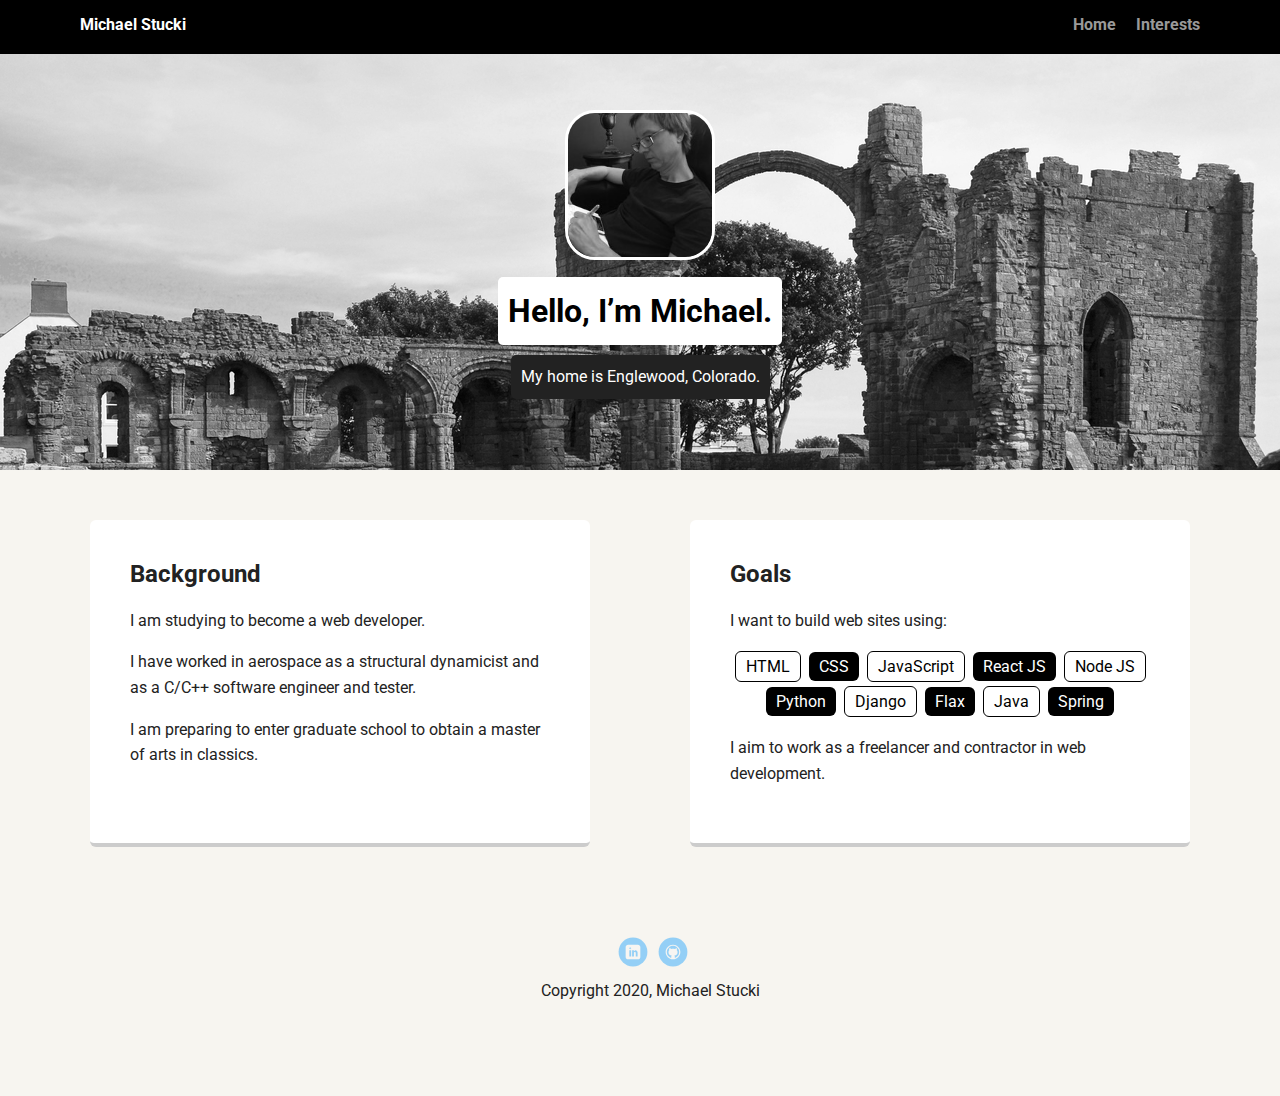
<file: index.html>
<!DOCTYPE html>
<html lang="en">
  <head>
    <meta charset="utf-8">
    <title>Michael Stucki's Profile</title>
    <meta name="viewport" content="width=device-width, initial-scale=1.0">
    <link rel="stylesheet" href="styles.css">
    <link href="https://fonts.googleapis.com/css?family=Muli%7CRoboto:400,300,500,700,900" rel="stylesheet">
  </head>
  <body>
    <!-- Navigation -->
    
    <nav>
        <ul class="nav">
          <li class="name">Michael Stucki</li>
          <li><a href="index.html">Home</a></li>
          <li><a href="interests.html">Interests</a></li>
        </ul>
    </nav>

    <!-- Personal photos & top-level intro -->

    <header>
      <img src="images/me-grey.jpg" alt="Photo of Michael Stucki" class="profile-image">
      <h1 class="tag">Hello, I’m Michael.</h1>
      <p class="tag location">My home is Englewood, Colorado.</p>
    </header>

    <!-- Background & goals -->

    <main class="flex">
      <article>
        <h2>Background</h2>
        <p>I am studying to become a web developer.</p>
        <p>I have worked in aerospace as a structural dynamicist and as a C/C++ software engineer and tester.</p>
        <p>I am preparing to enter graduate school to obtain a master of arts in classics.</p>
      </article> 

      <article>
        <h2>Goals</h2>
        <p>I want to build web sites using:</p>
        <ul class="skills">
          <li>HTML</li>
          <li>CSS</li>
          <li>JavaScript</li>
          <li>React JS</li>
          <li>Node JS</li>
          <li>Python</li>
          <li>Django</li>
          <li>Flax</li>
          <li>Java</li>
          <li>Spring</li>
        </ul>
        <p>I aim to work as a freelancer and contractor in web development.</p>
      </article> 
    </main>

    <!-- Social media links -->
    
    <footer>
      <ul>
        <li><a href="https://www.linkedin.com/in/michael-stucki-98b961157/" class="social linkedin">LinkedIn</a></li>
        <li><a href="https://github.com/michaelstucki" class="social github">Github</a></li>
      </ul>
      <p class="copyright">Copyright 2020, Michael Stucki</p>
    </footer>
  </body>
</html>
</file>
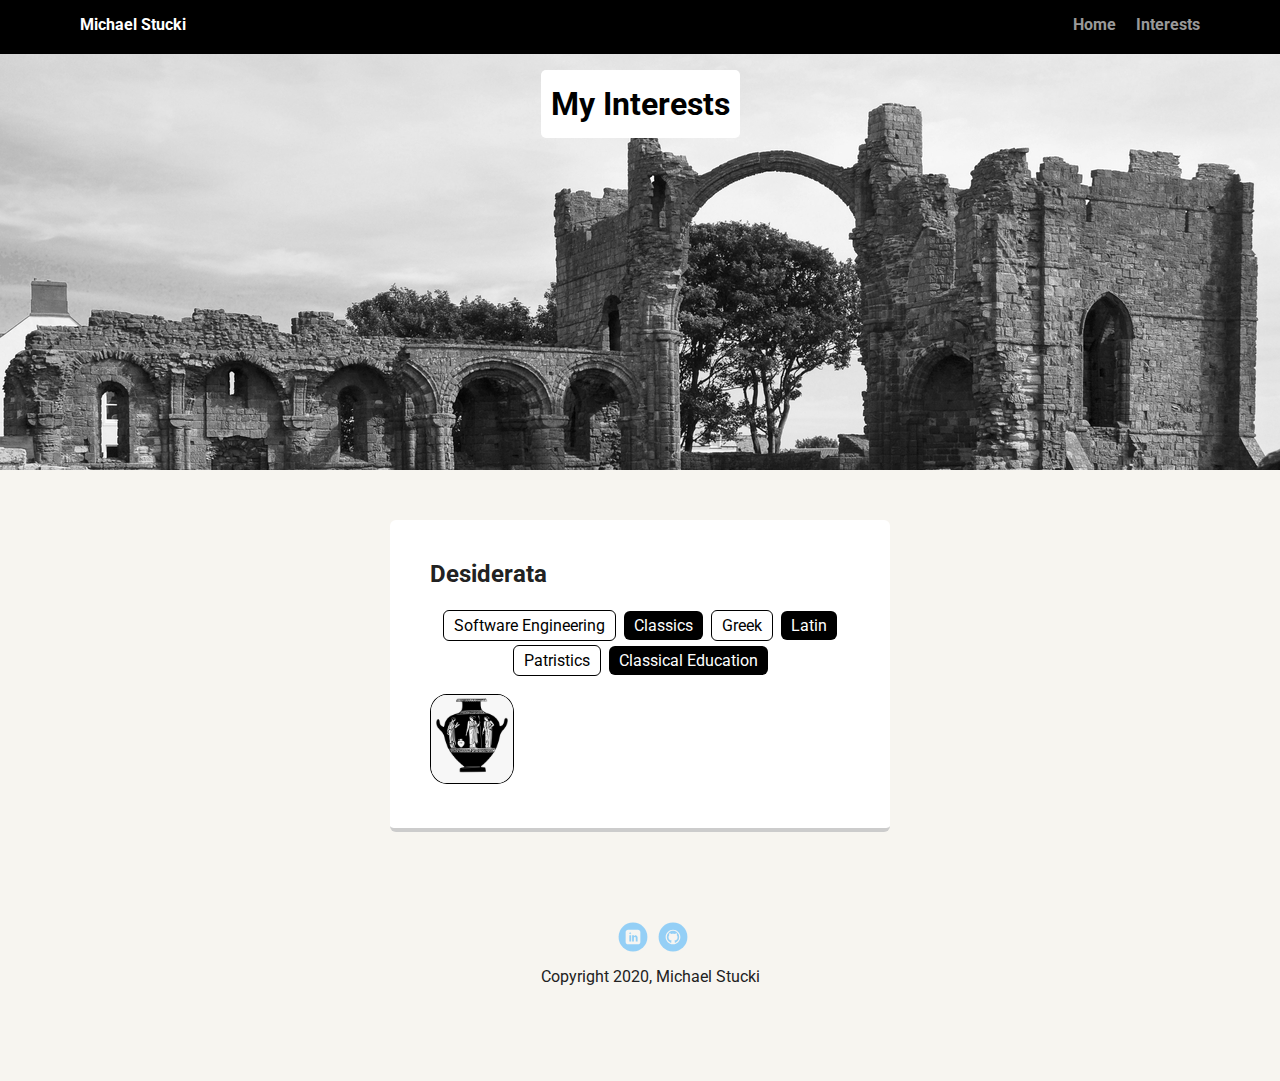
<file: interests.html>
<!DOCTYPE html>
<html lang="en">
  <head>
    <meta charset="utf-8">
    <title>Michael Stucki's Interests</title>
    <meta name="viewport" content="width=device-width, initial-scale=1.0">
    <link rel="stylesheet" href="styles.css">
    <link href="https://fonts.googleapis.com/css?family=Muli%7CRoboto:400,300,500,700,900" rel="stylesheet">
  </head>
  <body>
    <!-- Navigation -->
    <nav>
      <ul class="nav">
        <li class="name">Michael Stucki</li>
        <li><a href="index.html">Home</a></li>
        <li><a href="interests.html">Interests</a></li>
      </ul>
    </nav>

    <!-- Top-level page intro -->

    <header>
      <h1 class="tag">My Interests</h1>
    </header>

    <!-- My interests -->

    <main class="flex">
      <article class="interests">
        <h2>Desiderata</h2>
        <ul class="skills">
          <li>Software Engineering</li>
          <li>Classics</li>
          <li>Greek</li>
          <li>Latin</li>
          <li>Patristics</li>
          <li>Classical Education</li>
        </ul>
        <img src="images/greek-vase.png" alt="Grecian Urn">
      </article> 
    </main>
      
    <!-- Social media links -->

    <footer>
      <ul>
        <li><a href="https://www.linkedin.com/in/michael-stucki-98b961157/" class="social linkedin">LinkedIn</a></li>
        <li><a href="https://github.com/michaelstucki" class="social github">Github</a></li>
      </ul>
      <p class="copyright">Copyright 2020, Michael Stucki</p>
    </footer>
  </body>
</html>
</file>
<file: styles.css>
/* Global Layout Set-up */

* { 
  box-sizing: border-box;
}
  
body {
  margin: 0;
  padding: 0;
  text-align: center;
  font-family: 'Roboto', sans-serif;
  color: #222;
  background: #f7f5f0;
}

/* Link Styles */

a {
  text-decoration: none;
  color: #999;
}
a:hover {
  color: #6633ff;
}

/* Section Styles */

nav {
  width: 100%;
  background: black;
  min-height: 30px;
  padding: 10px;
  position: fixed;
  text-align: center;
}

.nav {
  display: flex;
  justify-content: space-around;
  font-weight: 700;
  list-style-type: none;
  margin: 0 auto;
  padding: 0;
}

.nav .name {
    display: block;
    margin-right: auto;
    color: white;
}

.nav li {
  padding: 5px 10px 10px 10px;
}

.nav a {
  transition: all .5s;
}

.nav a:hover {
  color: white
}

header {
  text-align: center;
  background: url('images/Lindisfarne_Priory_9-resized.jpg') no-repeat top center ;
  background-size: cover;
  overflow: hidden;
  padding-top: 60px;
  line-height: 1.5;
}

header .profile-image {
  margin-top: 50px;
  width: 150px;
  height: 150px;
  border-radius: 20%;
  border: 3px solid white;
  transition: all .5s;
}

header .profile-image:hover {
  transform: scale(1.2) rotate(5deg);
}

.tag {
  background-color: white;
  color: black;
  padding: 10px;
  border-radius: 5px;
  display: table;
  margin: 10px auto;
} 

.location {
  background-color: #222;
  color: white;
}

article {
  margin: 30px;
  padding: 20px 40px 40px;
  max-width: 500px;
  text-align: left;
  background: #fff;
  border-bottom: 4px solid #ccc;
  border-radius: 6px;
  transition: all .5s;
}

article:hover {
  border-color: #ff99ff;
}

ul.skills {
  padding: 0;
  text-align: center;
}

.skills li {
  border-radius: 6px;
  display: inline-block;
  background: black;
  color: white;
  padding: 5px 10px;
  margin: 2px;
}

.skills li:nth-child(odd) {
  background: white;
  color: black;
  border: 1px solid black;
}

footer {
  width: 100%;
  min-height: 30px;
  padding: 20px 0 40px 20px;
}

footer .copyright {
  top: -8px;
  font-size: .75em;
}

footer ul {
  list-style-type: none;
  margin: 0;
  padding: 0;
}

footer ul li {
  display: inline-block;
}

a.social {
  display: inline-block;
  text-indent: -9999px;
  margin-left: 5px;
  width: 30px;
  height: 30px;
  background-size: 30px 30px;
  opacity: .4;
  transition: all .5s;
}

a.twitter {
  background-image: url(images/twitter.svg);
}

a.linkedin {
  background-image: url(images/linkedin.svg);
}

a.github {
  background-image: url(images/github.svg);
}

a.social:hover {
  opacity: 1;
}

.clearfix {
  clear: both;
}

.interests img {
  width: 20%;
  border-radius: 20%;
  border: 1px solid black;
  transition: all .5s;
}

.interests img:hover {
  transform: scale(1.2) rotate(5deg);
}


/* Styles for larger screens */

@media screen and (min-width: 720px) {
  
  .flex {
      display: -ms-flexbox;      /* TWEENER - IE 10 */
      display: flex; 
      max-width: 1200px;
      -ms-flex-pack: distribute;
      justify-content: space-around;
      margin: 0 auto;
  }

  header {
    min-height: 470px;
  }

  .nav {
    max-width: 1200px;
    padding: 0 30px;
  }

  main {
    padding-top: 20px;
  }

  main p {
    line-height: 1.6em;
  }

  footer {
    font-size: 1.3em;
    max-width: 1200px;
    margin: 40px auto;
  }

}
</file>
